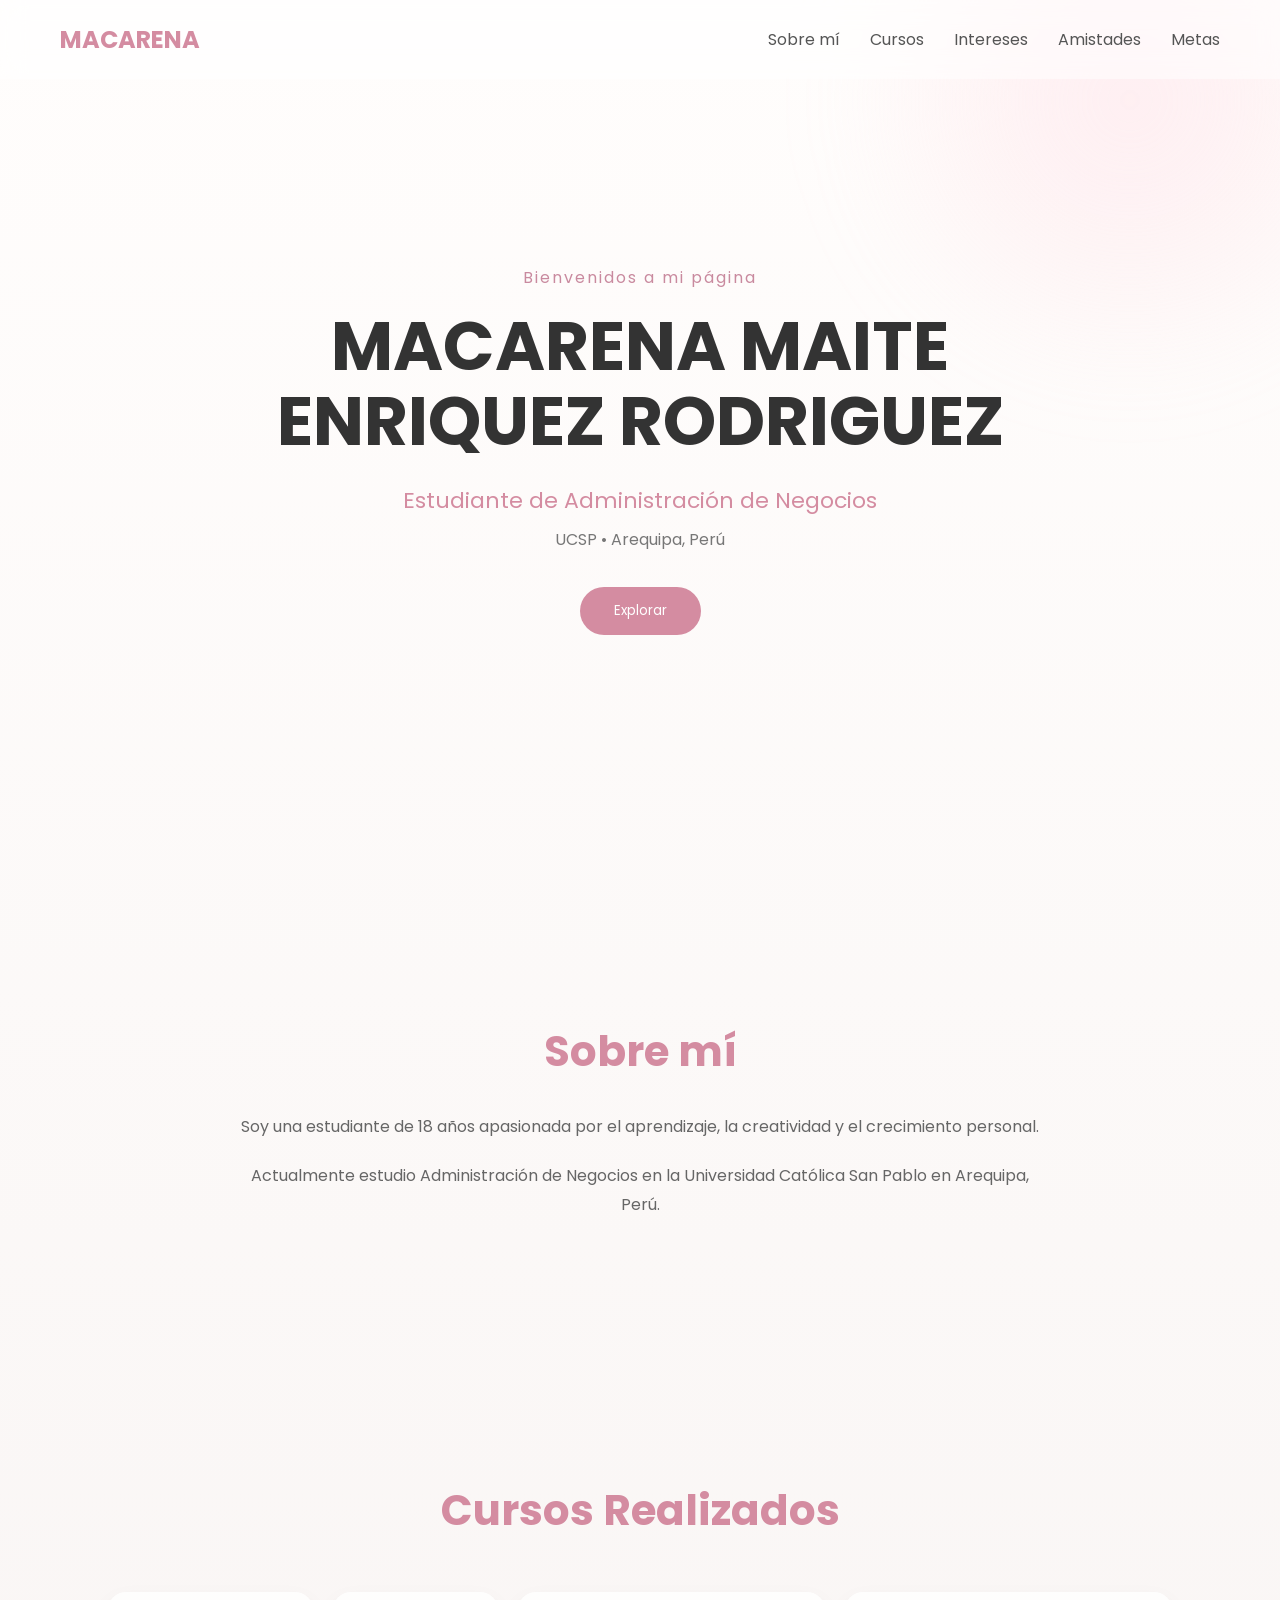
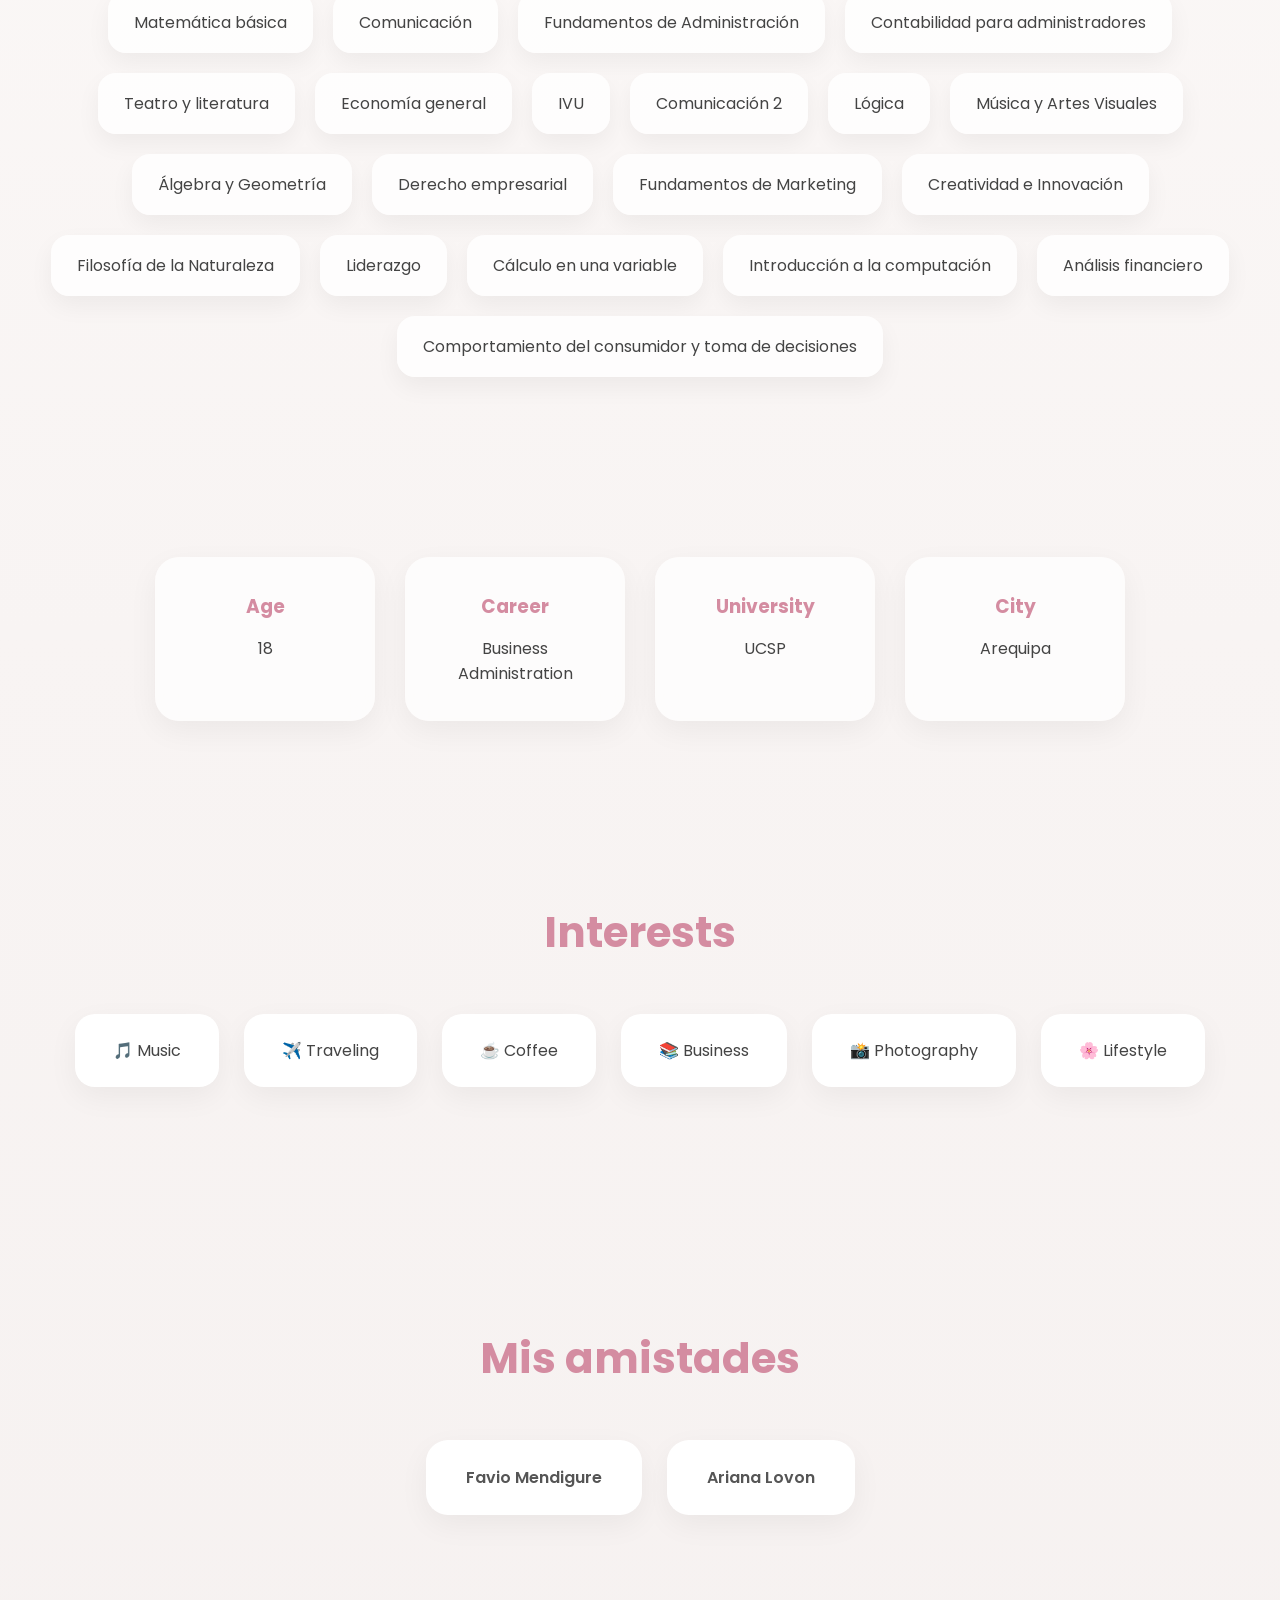
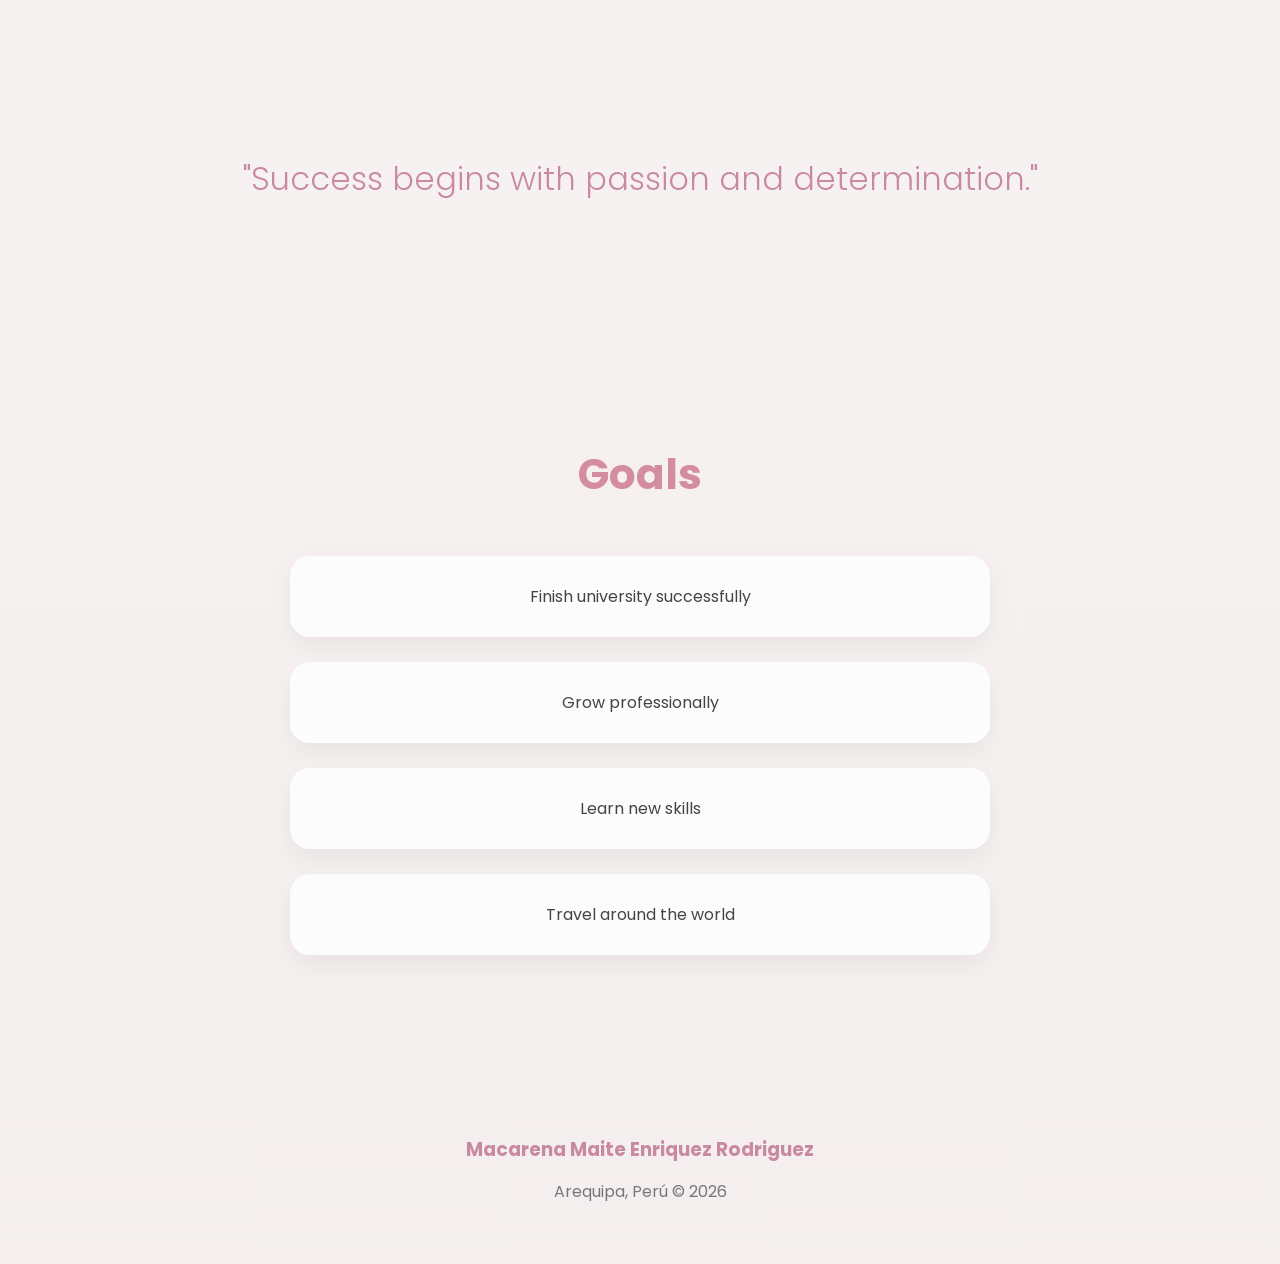
<file: index.html>
<!DOCTYPE html>
<html lang="es">

<head>

    <meta charset="UTF-8">
    <meta name="viewport" content="width=device-width, initial-scale=1.0">

    <title>Macarena Maite Enriquez Rodriguez</title>

    <meta name="description"
    content="Portfolio personal de Macarena Maite Enriquez Rodriguez, estudiante de Administración de Negocios en la UCSP.">

    <!-- FUENTE -->

    <link rel="preconnect" href="https://fonts.googleapis.com">
    <link rel="preconnect" href="https://fonts.gstatic.com" crossorigin>

    <link href="https://fonts.googleapis.com/css2?family=Poppins:wght@300;400;500;600;700&display=swap" rel="stylesheet">

    <link rel="stylesheet" href="style.css">

</head>

<body>

    <!-- FONDO -->

    <div class="bg-glow"></div>

    <!-- NAVBAR -->

    <nav class="navbar">

        <div class="logo">
            MACARENA
        </div>

        <ul>

                <li><a href="#about">Sobre mí</a></li>
                <li><a href="#courses">Cursos</a></li>
                <li><a href="#interests">Intereses</a></li>
                <li><a href="#friends">Amistades</a></li>
                <li><a href="#goals">Metas</a></li>

        </ul>

    </nav>

    <!-- HERO -->

    <header class="hero">

        <div class="hero-content">

            <p class="welcome">
                Bienvenidos a mi página
            </p>

            <h1>
                MACARENA MAITE <br>
                ENRIQUEZ RODRIGUEZ
            </h1>

            <p class="career">
                Estudiante de Administración de Negocios
            </p>

            <p class="location">
                UCSP • Arequipa, Perú
            </p>

            <button id="exploreBtn">
                Explorar
            </button>

        </div>

    </header>

    <!-- ABOUT -->

    <section class="about hidden" id="about">

        <h2>Sobre mí</h2>

        <p>
            Soy una estudiante de 18 años apasionada por el aprendizaje,
            la creatividad y el crecimiento personal.
        </p>

        <p>
            Actualmente estudio Administración de Negocios en la
            Universidad Católica San Pablo en Arequipa, Perú.
        </p>

    </section>
    
        <!-- CURSOS -->

    <section class="courses" id="courses">

        <h2 class="hidden">
            Cursos Realizados
        </h2>

        <div class="courses-container">

            <div class="course-card hidden">
                Matemática básica
            </div>

            <div class="course-card hidden">
                Comunicación
            </div>

            <div class="course-card hidden">
                Fundamentos de Administración
            </div>

            <div class="course-card hidden">
                Contabilidad para administradores
            </div>

            <div class="course-card hidden">
                Teatro y literatura
            </div>

            <div class="course-card hidden">
                Economía general
            </div>

            <div class="course-card hidden">
                IVU
            </div>

            <div class="course-card hidden">
                Comunicación 2
            </div>

            <div class="course-card hidden">
                Lógica
            </div>

            <div class="course-card hidden">
                Música y Artes Visuales
            </div>

            <div class="course-card hidden">
                Álgebra y Geometría
            </div>

            <div class="course-card hidden">
                Derecho empresarial
            </div>

            <div class="course-card hidden">
                Fundamentos de Marketing
            </div>

            <div class="course-card hidden">
                Creatividad e Innovación
            </div>

            <div class="course-card hidden">
                Filosofía de la Naturaleza
            </div>

            <div class="course-card hidden">
                Liderazgo
            </div>

            <div class="course-card hidden">
                Cálculo en una variable
            </div>

            <div class="course-card hidden">
                Introducción a la computación
            </div>

            <div class="course-card hidden">
                Análisis financiero
            </div>

            <div class="course-card hidden">
                Comportamiento del consumidor y toma de decisiones
            </div>

        </div>

    </section>

    <!-- STATS -->

    <section class="stats">

        <div class="card hidden">

            <h3>Age</h3>
            <p>18</p>

        </div>

        <div class="card hidden">

            <h3>Career</h3>
            <p>Business Administration</p>

        </div>

        <div class="card hidden">

            <h3>University</h3>
            <p>UCSP</p>

        </div>

        <div class="card hidden">

            <h3>City</h3>
            <p>Arequipa</p>

        </div>

    </section>

    <!-- INTERESTS -->

    <section class="interests" id="interests">

        <h2 class="hidden">
            Interests
        </h2>

        <div class="interests-container">

            <div class="interest-card hidden">
                🎵 Music
            </div>

            <div class="interest-card hidden">
                ✈️ Traveling
            </div>

            <div class="interest-card hidden">
                ☕ Coffee
            </div>

            <div class="interest-card hidden">
                📚 Business
            </div>

            <div class="interest-card hidden">
                📸 Photography
            </div>

            <div class="interest-card hidden">
                🌸 Lifestyle
            </div>

        </div>

    </section>
        <!-- AMISTADES -->

    <section class="friends" id="friends">

        <h2 class="hidden">
            Mis amistades
        </h2>

        <div class="friends-container">

            <a
                href="https://faviom15.github.io/favio-cesar-portfolio/"
                target="_blank"
                class="friend-card hidden"
            >

                Favio Mendigure

            </a>
                        <a
                href="https://faviom15.github.io/favio-cesar-portfolio/"
                target="_blank"
                class="friend-card hidden"
            >

                Ariana Lovon

            </a>

        </div>

    </section>

    <!-- QUOTE -->

    <section class="quote hidden">

        <p>
            "Success begins with passion and determination."
        </p>

    </section>

    <!-- GOALS -->

    <section class="goals" id="goals">

        <h2 class="hidden">
            Goals
        </h2>

        <div class="goals-container">

            <div class="goal-card hidden">
                Finish university successfully
            </div>

            <div class="goal-card hidden">
                Grow professionally
            </div>

            <div class="goal-card hidden">
                Learn new skills
            </div>

            <div class="goal-card hidden">
                Travel around the world
            </div>

        </div>

    </section>

    <!-- FOOTER -->

    <footer>

        <h3>
            Macarena Maite Enriquez Rodriguez
        </h3>

        <p>
            Arequipa, Perú © 2026
        </p>

    </footer>

    <script src="script.js"></script>

</body>
</html>
</file>
<file: style.css>
* {
    margin: 0;
    padding: 0;
    box-sizing: border-box;
}

html {
    scroll-behavior: smooth;
}

body {

    font-family: 'Poppins', sans-serif;

    background:
        linear-gradient(
            180deg,
            #fffdfc,
            #f8f4f3,
            #f4efee
        );

    color: #444;

    overflow-x: hidden;
}

/* BACKGROUND GLOW */

.bg-glow {

    position: fixed;

    width: 600px;
    height: 600px;

    background:
        radial-gradient(
            circle,
            rgba(255, 210, 220, 0.35),
            transparent 70%
        );

    top: -200px;
    right: -150px;

    z-index: -1;

    filter: blur(40px);
}

/* NAVBAR */

.navbar {

    position: fixed;

    width: 100%;

    top: 0;

    display: flex;
    justify-content: space-between;
    align-items: center;

    padding: 22px 60px;

    background: rgba(255,255,255,0.5);

    backdrop-filter: blur(12px);

    z-index: 999;
}

.logo {

    font-size: 24px;
    font-weight: 700;

    color: #d48ca1;
}

.navbar ul {

    display: flex;
    gap: 30px;

    list-style: none;
}

.navbar a {

    text-decoration: none;

    color: #555;

    transition: 0.3s;
}

.navbar a:hover {

    color: #d48ca1;
}

/* HERO */

.hero {

    height: 100vh;

    display: flex;
    justify-content: center;
    align-items: center;

    text-align: center;

    padding: 40px;
}

.hero-content {

    max-width: 800px;
}

.welcome {

    color: #c98a9f;

    margin-bottom: 20px;

    letter-spacing: 2px;
}

.hero h1 {

    font-size: 68px;
    font-weight: 700;

    line-height: 1.1;

    margin-bottom: 25px;

    color: #333;
}

.career {

    font-size: 22px;

    color: #d48ca1;

    margin-bottom: 10px;
}

.location {

    color: #777;

    margin-bottom: 35px;
}

/* BUTTON */

button {

    padding: 14px 34px;

    border: none;
    border-radius: 40px;

    background: #d48ca1;

    color: white;

    font-family: 'Poppins', sans-serif;

    cursor: pointer;

    transition: 0.3s;
}

button:hover {

    transform: translateY(-4px);

    box-shadow:
        0 10px 20px rgba(212,140,161,0.25);
}

/* ABOUT */

.about {

    padding: 120px 40px;

    max-width: 900px;

    margin: auto;

    text-align: center;
}

.about h2 {

    font-size: 42px;

    margin-bottom: 30px;

    color: #d48ca1;
}

.about p {

    line-height: 1.8;

    margin-bottom: 20px;

    color: #666;
}

/* STATS */

.stats {

    display: flex;
    justify-content: center;
    flex-wrap: wrap;

    gap: 30px;

    padding: 60px 40px;
}

.card {

    width: 220px;

    padding: 35px;

    border-radius: 24px;

    background: rgba(255,255,255,0.7);

    backdrop-filter: blur(10px);

    box-shadow:
        0 10px 30px rgba(0,0,0,0.05);

    text-align: center;

    transition: 0.3s;
}

.card:hover {

    transform: translateY(-8px);
}

.card h3 {

    margin-bottom: 15px;

    color: #d48ca1;
}

/* INTERESTS */

.interests {

    padding: 120px 40px;

    text-align: center;
}

.interests h2 {

    font-size: 42px;

    margin-bottom: 50px;

    color: #d48ca1;
}

.interests-container {

    display: flex;
    justify-content: center;
    flex-wrap: wrap;

    gap: 25px;
}

.interest-card {

    padding: 24px 38px;

    border-radius: 20px;

    background: white;

    box-shadow:
        0 10px 30px rgba(0,0,0,0.05);

    transition: 0.3s;
}

.interest-card:hover {

    transform: scale(1.05);
}

/* QUOTE */

.quote {

    padding: 120px 40px;

    text-align: center;
}

.quote p {

    font-size: 32px;

    font-weight: 300;

    color: #c98a9f;

    max-width: 800px;

    margin: auto;
}

/* GOALS */

.goals {

    padding: 120px 40px;

    text-align: center;
}

.goals h2 {

    font-size: 42px;

    margin-bottom: 50px;

    color: #d48ca1;
}

.goals-container {

    display: flex;
    flex-direction: column;

    gap: 25px;

    max-width: 700px;

    margin: auto;
}

.goal-card {

    padding: 28px;

    border-radius: 20px;

    background: rgba(255,255,255,0.8);

    box-shadow:
        0 10px 25px rgba(0,0,0,0.05);

    transition: 0.3s;
}

.goal-card:hover {

    transform: translateY(-5px);
}

/* FOOTER */

footer {

    padding: 60px 20px;

    text-align: center;

    color: #777;
}

footer h3 {

    margin-bottom: 15px;

    color: #c98a9f;
}

/* ANIMATIONS */

.hidden {

    opacity: 0;

    transform: translateY(40px);

    transition: 0.8s;
}

.show {

    opacity: 1;

    transform: translateY(0px);
}

/* RESPONSIVE */

@media (max-width: 900px) {

    .hero h1 {

        font-size: 42px;
    }

    .navbar {

        padding: 18px 20px;
    }

    .navbar ul {

        gap: 15px;
    }

}
/* COURSES */

.courses {

    padding: 120px 40px;

    text-align: center;
}

.courses h2 {

    font-size: 42px;

    margin-bottom: 50px;

    color: #d48ca1;
}

.courses-container {

    display: flex;
    justify-content: center;
    flex-wrap: wrap;

    gap: 20px;

    max-width: 1200px;

    margin: auto;
}

.course-card {

    padding: 18px 26px;

    background: rgba(255,255,255,0.8);

    border-radius: 18px;

    box-shadow:
        0 10px 25px rgba(0,0,0,0.05);

    transition: 0.3s;
}

.course-card:hover {

    transform: translateY(-5px);

    background: #d48ca1;

    color: white;
}

/* FRIENDS */

.friends {

    padding: 120px 40px;

    text-align: center;
}

.friends h2 {

    font-size: 42px;

    margin-bottom: 50px;

    color: #d48ca1;
}

.friends-container {

    display: flex;
    justify-content: center;
    flex-wrap: wrap;

    gap: 25px;
}

.friend-card {

    padding: 25px 40px;

    border-radius: 22px;

    background: white;

    text-decoration: none;

    color: #555;

    font-weight: 600;

    box-shadow:
        0 10px 30px rgba(0,0,0,0.05);

    transition: 0.3s;
}

.friend-card:hover {

    transform: scale(1.05);

    background: #d48ca1;

    color: white;
}
</file>
